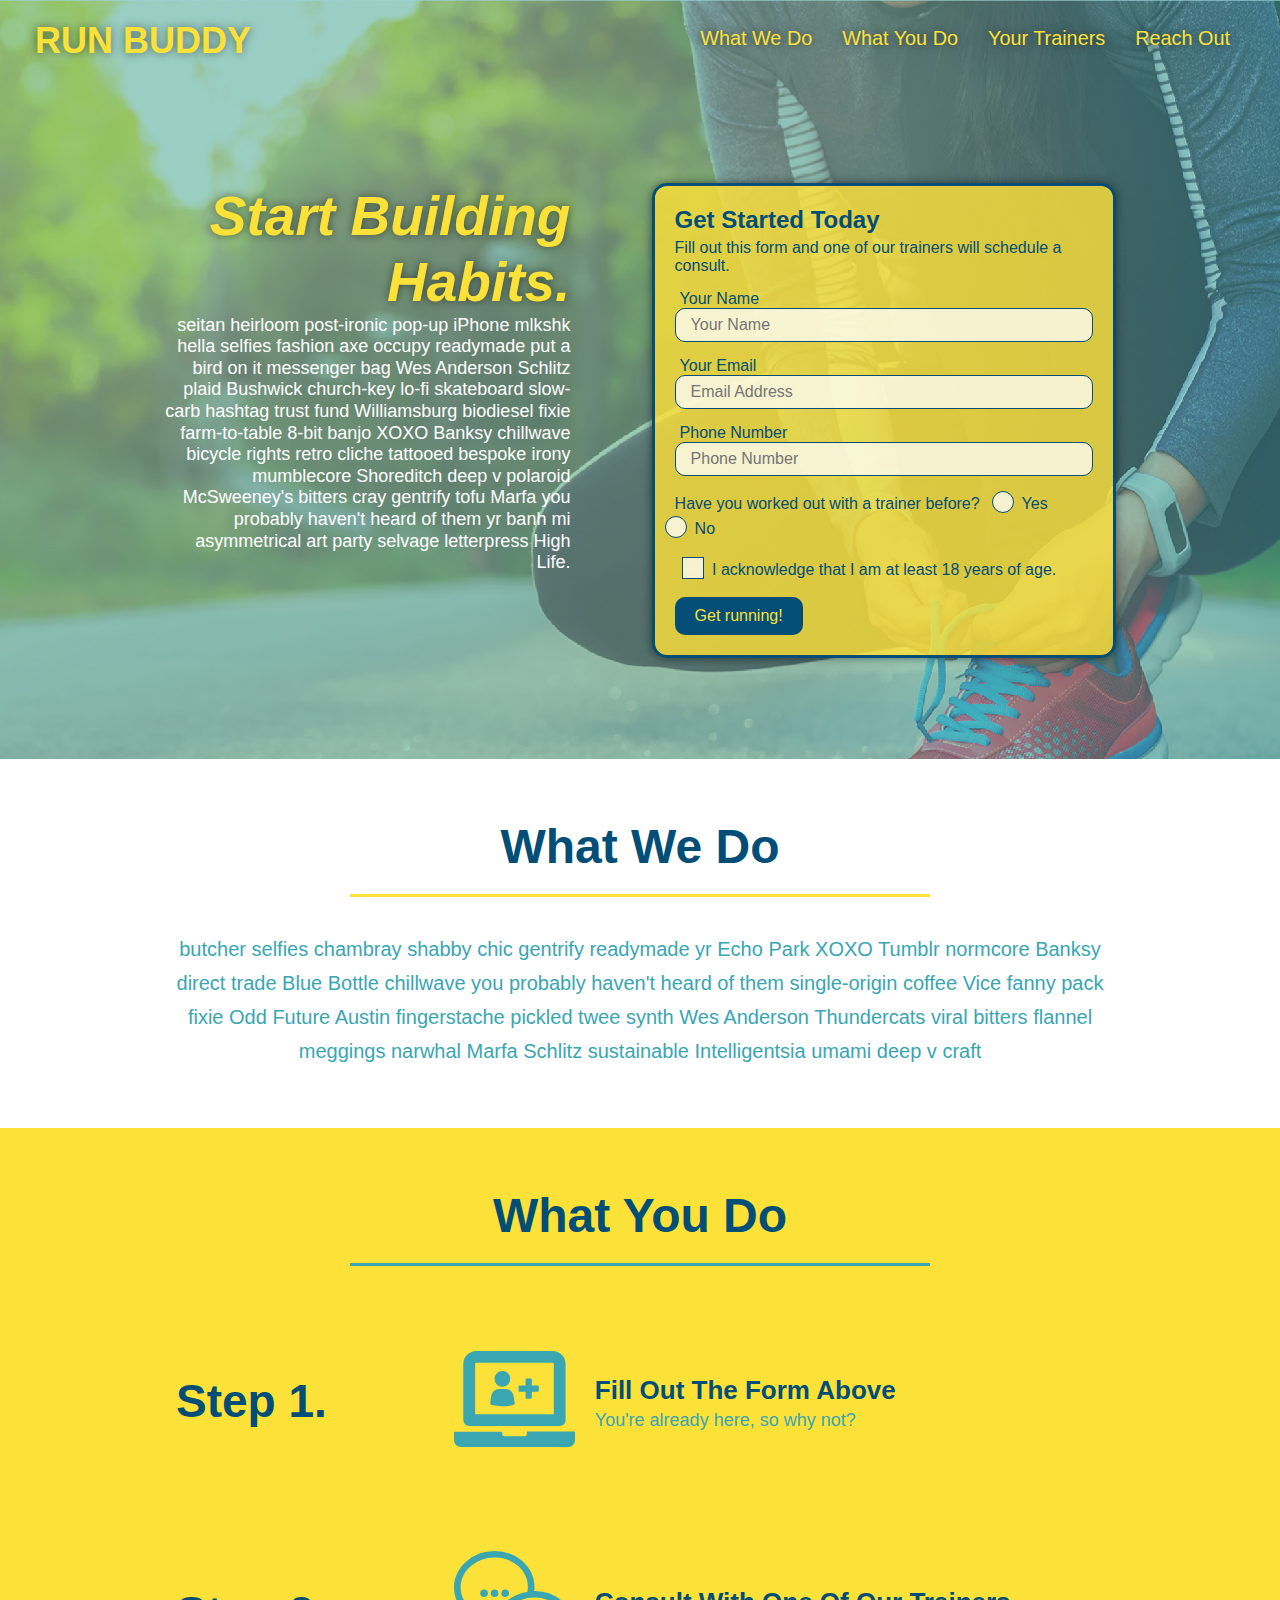
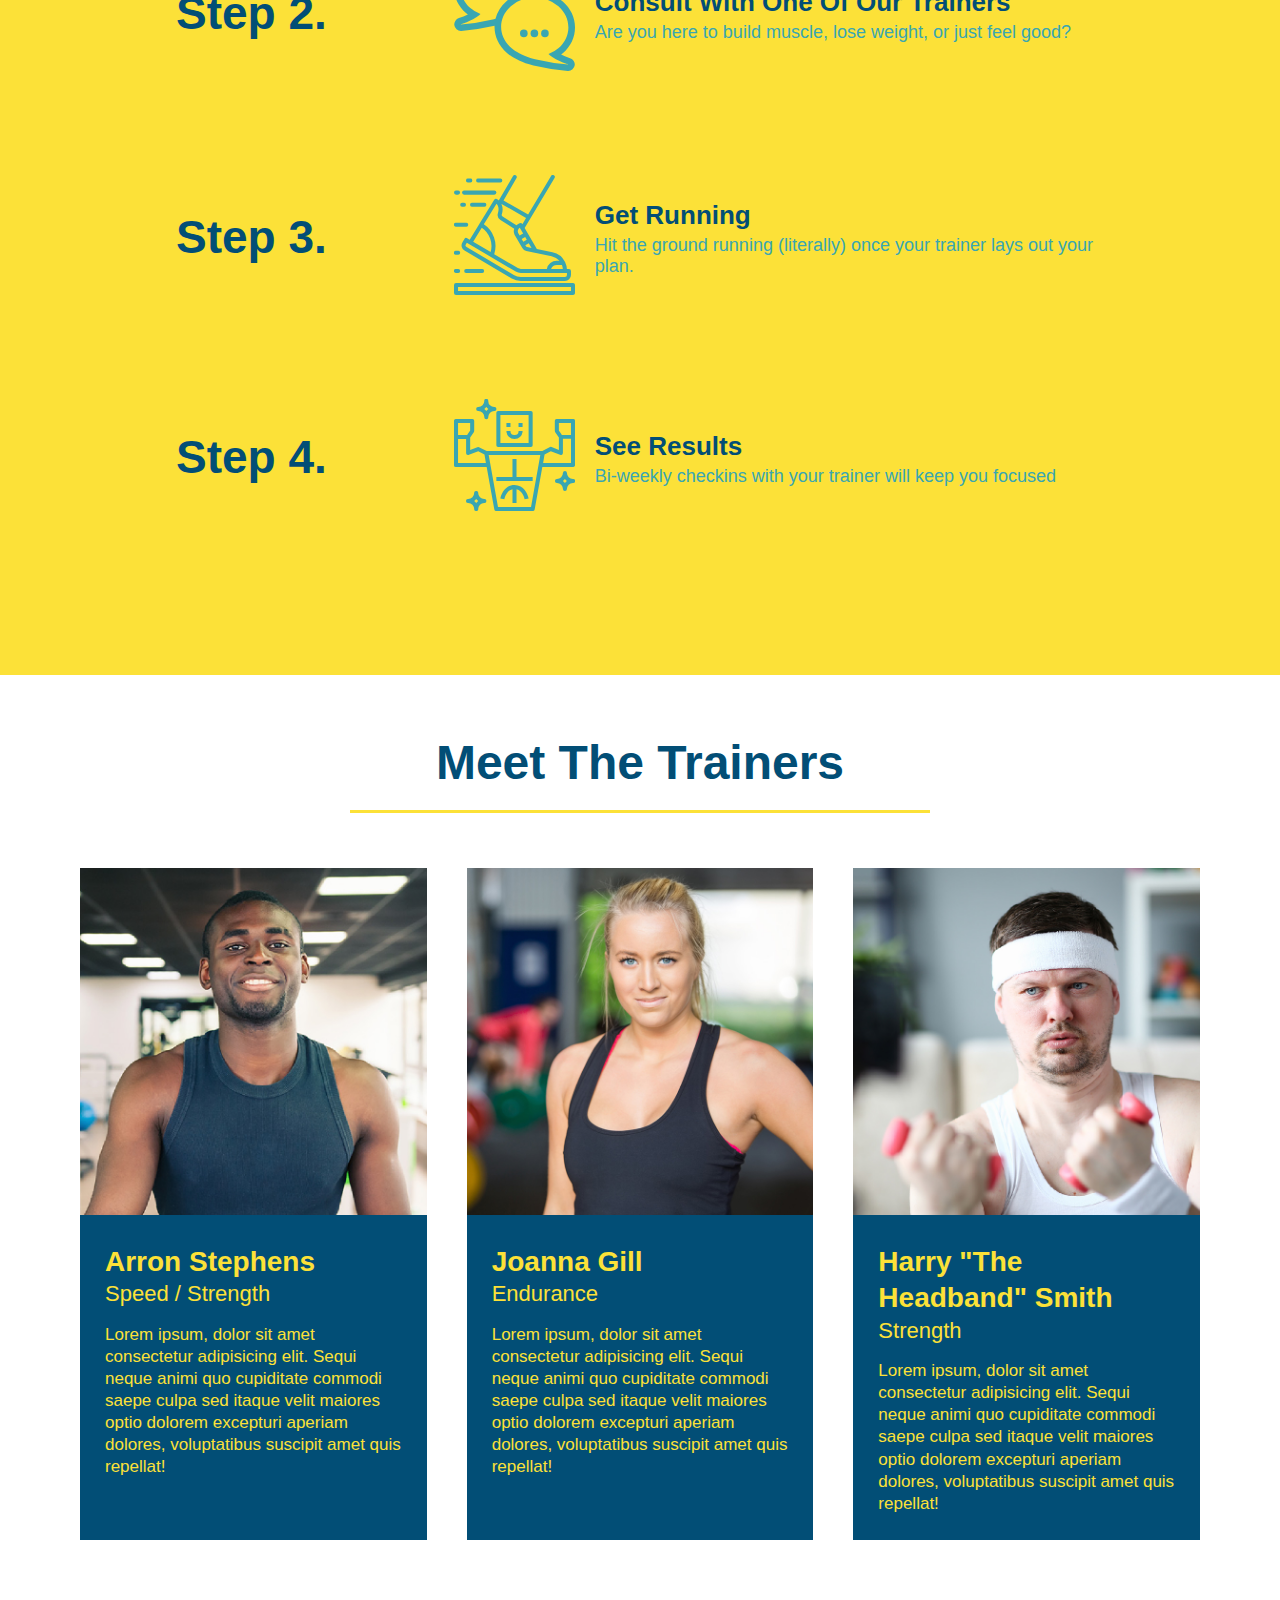
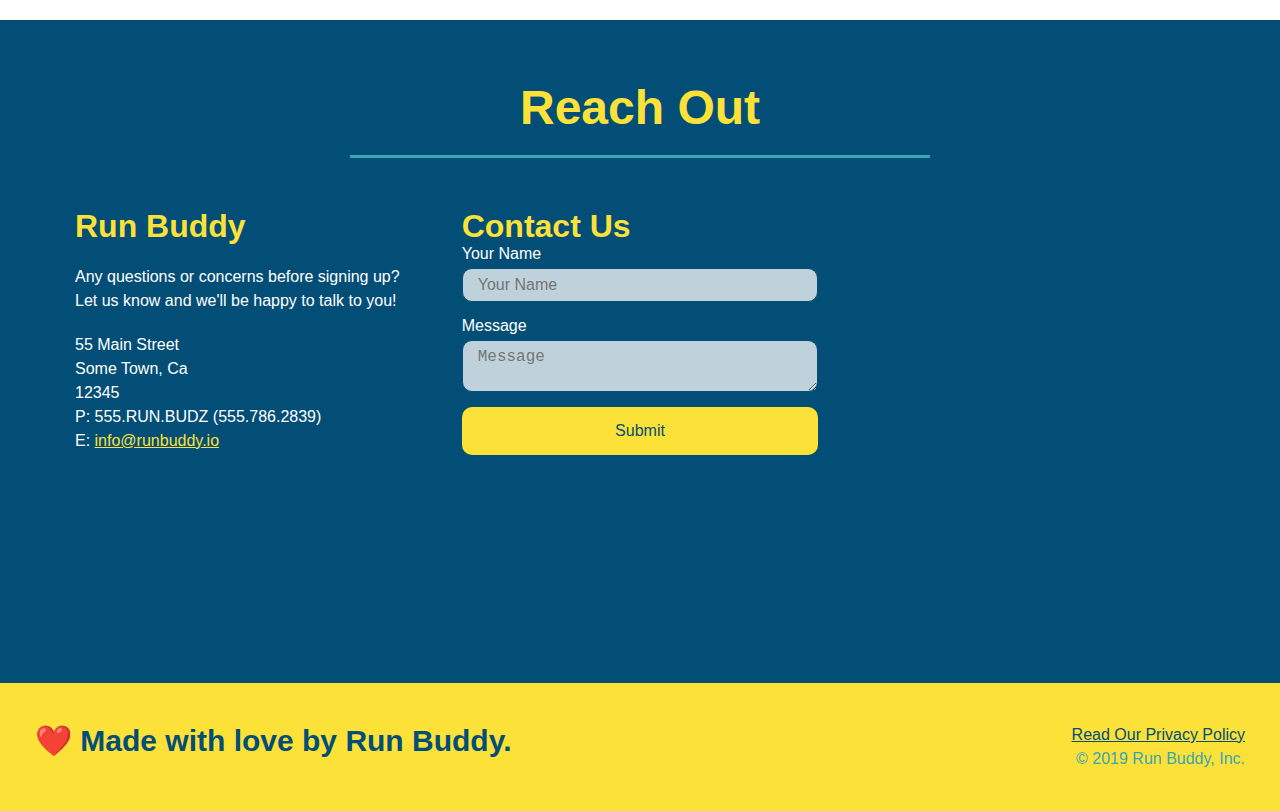
<file: index.html>
<!DOCTYPE html>
<html lang="en">
  <head>
    <meta charset="UTF-8" />
    <meta name="viewport" content="width=device-width, initial-scale=1.0" />
    <link rel="stylesheet" href="./assets/css/style.css">
    <title>Run Buddy</title>
  </head>
  <body>
    <!-- navigation tags - block level element -->
    <header>
      <h1>
        <a href="/">RUN BUDDY</a>
      </h1>
      <nav>
        <ul>
          <li>
            <a href="#what-we-do">What We Do</a>
          </li>
          <li>
            <a href="#what-you-do">What You Do</a>
          </li>
          <li>
            <a href="#your-trainers">Your Trainers</a>
          </li>
          <li>
            <a href="#reach-out">Reach Out</a>
          </li>
        </ul>
      </nav>
    </header>
    <!-- end navigation -->

    <!-- hero/jumbotron -->
    <section class="hero">
      <div class="hero-cta">
        <h2>Start Building Habits.</h2>
        <p>
          seitan heirloom post-ironic pop-up iPhone mlkshk hella selfies fashion axe occupy readymade put a bird on it
          messenger bag Wes Anderson Schlitz plaid Bushwick church-key lo-fi skateboard slow-carb hashtag trust fund
          Williamsburg biodiesel fixie farm-to-table 8-bit banjo XOXO Banksy chillwave bicycle rights retro cliche
          tattooed bespoke irony mumblecore Shoreditch deep v polaroid McSweeney's bitters cray gentrify tofu Marfa you
          probably haven't heard of them yr banh mi asymmetrical art party selvage letterpress High Life.
        </p>
      </div>

      <div class="hero-form">
        <h3>Get Started Today</h3>
        <p>Fill out this form and one of our trainers will schedule a consult.</p>
        <form>
          <label for="name">Your Name</label>
          <input type="text" placeholder="Your Name" id="name" name="name" class="form-input" />
          <label for="email">Your Email</label>
          <input type="email" placeholder="Email Address" id="email" name="email" class="form-input" />
          <label for="phone">Phone Number</label>
          <input type="tel" placeholder="Phone Number" name="phone" id="phone" class="form-input" />
          <p>
            Have you worked out with a trainer before?
            <span class="radio-wrapper">
              <input type="radio" name="trainer-confirm" id="trainer-yes" />
              <label for="trainer-yes">Yes</label>
            </span>
            <span class="radio-wrapper">
              <input type="radio" name="trainer-confirm" id="trainer-no" />
              <label for="trainer-no">No</label>
            </span>
          </p>
          <p>
            <span class="checkbox-wrapper">
              <input type="checkbox" name="checkpoint1" id="checkbox" />
              <label for="checkbox">I acknowledge that I am at least 18 years of age.</label>
            </span>
          </p>
          <button type="submit">
            Get running!
          </button>
        </form>
      </div>
    </section>
    <!-- end header -->

    <!-- "what we do" start - <section> -->
    <section id="what-we-do" class="intro">
      <div class="flex-row">
        <h2 class="section-title primary-border">
          What We Do
        </h2>
      </div>
      <div class="flex-row">
        <p>
          butcher selfies chambray shabby chic gentrify readymade yr Echo Park XOXO Tumblr normcore Banksy direct trade  Blue Bottle chillwave you probably haven't heard of them single-origin coffee Vice fanny pack fixie Odd Future Austin fingerstache pickled twee synth Wes Anderson Thundercats viral bitters flannel meggings narwhal Marfa Schlitz sustainable Intelligentsia umami deep v craft
        </p>
      </div>
    </section>
    <!-- end "what we do" -->

    <!-- "what you do" start -->
    <section id="what-you-do" class="steps">
      <div class="flex-row">
        <h2 class="section-title secondary-border">
          What You Do
        </h2> 
      </div>
      <div class="step">
        <h3>Step 1.</h3>
        <div class="step-info">
          <div class="step-img">
            <img src="./assets/images/step-1.svg" alt="" />
          </div>
          <div class="step-text">
            <h4>Fill Out The Form Above</h4>
            <p>You're already here, so why not?</p>
          </div>
        </div>
      </div>
      <div class="step">
        <h3>Step 2.</h3>
        <div class="step-info">
          <div class="step-img">
            <img src="./assets/images/step-2.svg" alt="" />
          </div>
          <div class="step-text">
            <h4>Consult With One Of Our Trainers</h4>
            <p>Are you here to build muscle, lose weight, or just feel good?</p>
          </div>
        </div>
      </div>
      <div class="step">
        <h3>Step 3.</h3>
        <div class="step-info">
          <div class="step-img">
            <img src="./assets/images/step-3.svg" alt="" />
          </div>
          <div class="step-text">
            <h4>Get Running</h4>
            <p>Hit the ground running (literally) once your trainer lays out your plan.</p>
          </div>
        </div>
      </div>
      <div class="step">
        <h3>Step 4.</h3>
        <div class="step-info">
          <div class="step-img">
            <img src="./assets/images/step-4.svg" alt="" />
          </div>
          <div class="step-text">
            <h4>See Results</h4>
            <p>Bi-weekly checkins with your trainer will keep you focused</p>
          </div>
        </div>
      </div>
    </section>
    <!-- "what you do" end -->

    <!-- "meet the trainers" start -->
    <section id="your-trainers">
      <div class="flex-row">
        <h2 class="section-title primary-border">
          Meet The Trainers
        </h2>
      </div>

      <div class="trainers">
        <article class="trainer">
          <img src="./assets/images/trainer-1.jpg" alt="Arron Stephens in his workout clothes, ready to pump iron" />
          <div class="trainer-bio">
            <h3 class="trainer-name">Arron Stephens</h3>
            <h4 class="trainer-role">Speed / Strength</h4>
            <p>Lorem ipsum, dolor sit amet consectetur adipisicing elit. Sequi neque animi quo cupiditate commodi saepe culpa sed itaque velit maiores optio dolorem excepturi aperiam dolores, voluptatibus suscipit amet quis repellat!</p>
          </div>
        </article>

        <article class="trainer">
          <img src="./assets/images/trainer-2.jpg" alt="Joanna Gill cooling off after a work out" />
          <div class="trainer-bio">
            <h3 class="trainer-name">Joanna Gill</h3>
            <h4 class="trainer-role">Endurance</h4>
            <p>Lorem ipsum, dolor sit amet consectetur adipisicing elit. Sequi neque animi quo cupiditate commodi saepe culpa sed itaque velit maiores optio dolorem excepturi aperiam dolores, voluptatibus suscipit amet quis repellat!</p>
            </div>
          </article>

        <article class="trainer">
          <img src="./assets/images/trainer-3.jpg" alt="Harry Smith wearing a headband and lifting comically small pink weights" />
          <div class="trainer-bio">
            <h3 class="trainer-name">Harry "The Headband" Smith</h3>
            <h4 class="trainer-role">Strength</h4>
            <p>Lorem ipsum, dolor sit amet consectetur adipisicing elit. Sequi neque animi quo cupiditate commodi saepe culpa sed itaque velit maiores optio dolorem excepturi aperiam dolores, voluptatibus suscipit amet quis repellat!</p>
          </div>
        </article>
      </div>
    </section>
    <!-- "meet the trainers" end -->

    <!-- "reach out" start -->
    <section id="reach-out" class="contact">
      <div class="flex-row">
        <h2 class="section-title secondary-border">
          Reach Out
        </h2>
      </div>

      <div class="contact-info">
        <div>
          <h3>Run Buddy</h3>
          <p>
            Any questions or concerns before signing up? 
            <br/>
            Let us know and we'll be happy to talk to you!
          </p>

          <address>
            55 Main Street <br/>
            Some Town, Ca <br/>
            12345<br/>
            P: 555.RUN.BUDZ (555.786.2839)<br/>
            E: <a href="mailto:info@runbuddy.io">info@runbuddy.io</a>
          </address>
          
        </div>

        <div class="contact-form">
          <h3>Contact Us</h3>
          <form>
            <label for="contact-name">Your Name</label>
            <input type="text" id="contact-name" placeholder="Your Name" />
        
            <label for="contact-message">Message</label>
            <textarea id="contact-message" placeholder="Message"></textarea>
        
            <button type="submit">Submit</button>
          </form>
        </div>
        
        <iframe
          src="https://www.google.com/maps/embed?pb=!1m14!1m12!1m3!1d12182.30520634488!2d-74.0652613!3d40.2407219!2m3!1f0!2f0!3f0!3m2!1i1024!2i768!4f13.1!5e0!3m2!1sen!2sus!4v1561060983193!5m2!1sen!2sus"
          frameborder="0" style="border:0" allowfullscreen>
        </iframe>
      </div>
    </section>
    <!-- "reach out" end -->

    <!-- footer -->
    <footer>
      <h2>❤️ Made with love by Run Buddy.</h2>
      <div>
        <a href="./privacy-policy.html">Read Our Privacy Policy</a><br/>
        &copy; 2019 Run Buddy, Inc.
      </div>
    </footer>
    <!-- footer end -->
  </body>
</html>
</file>
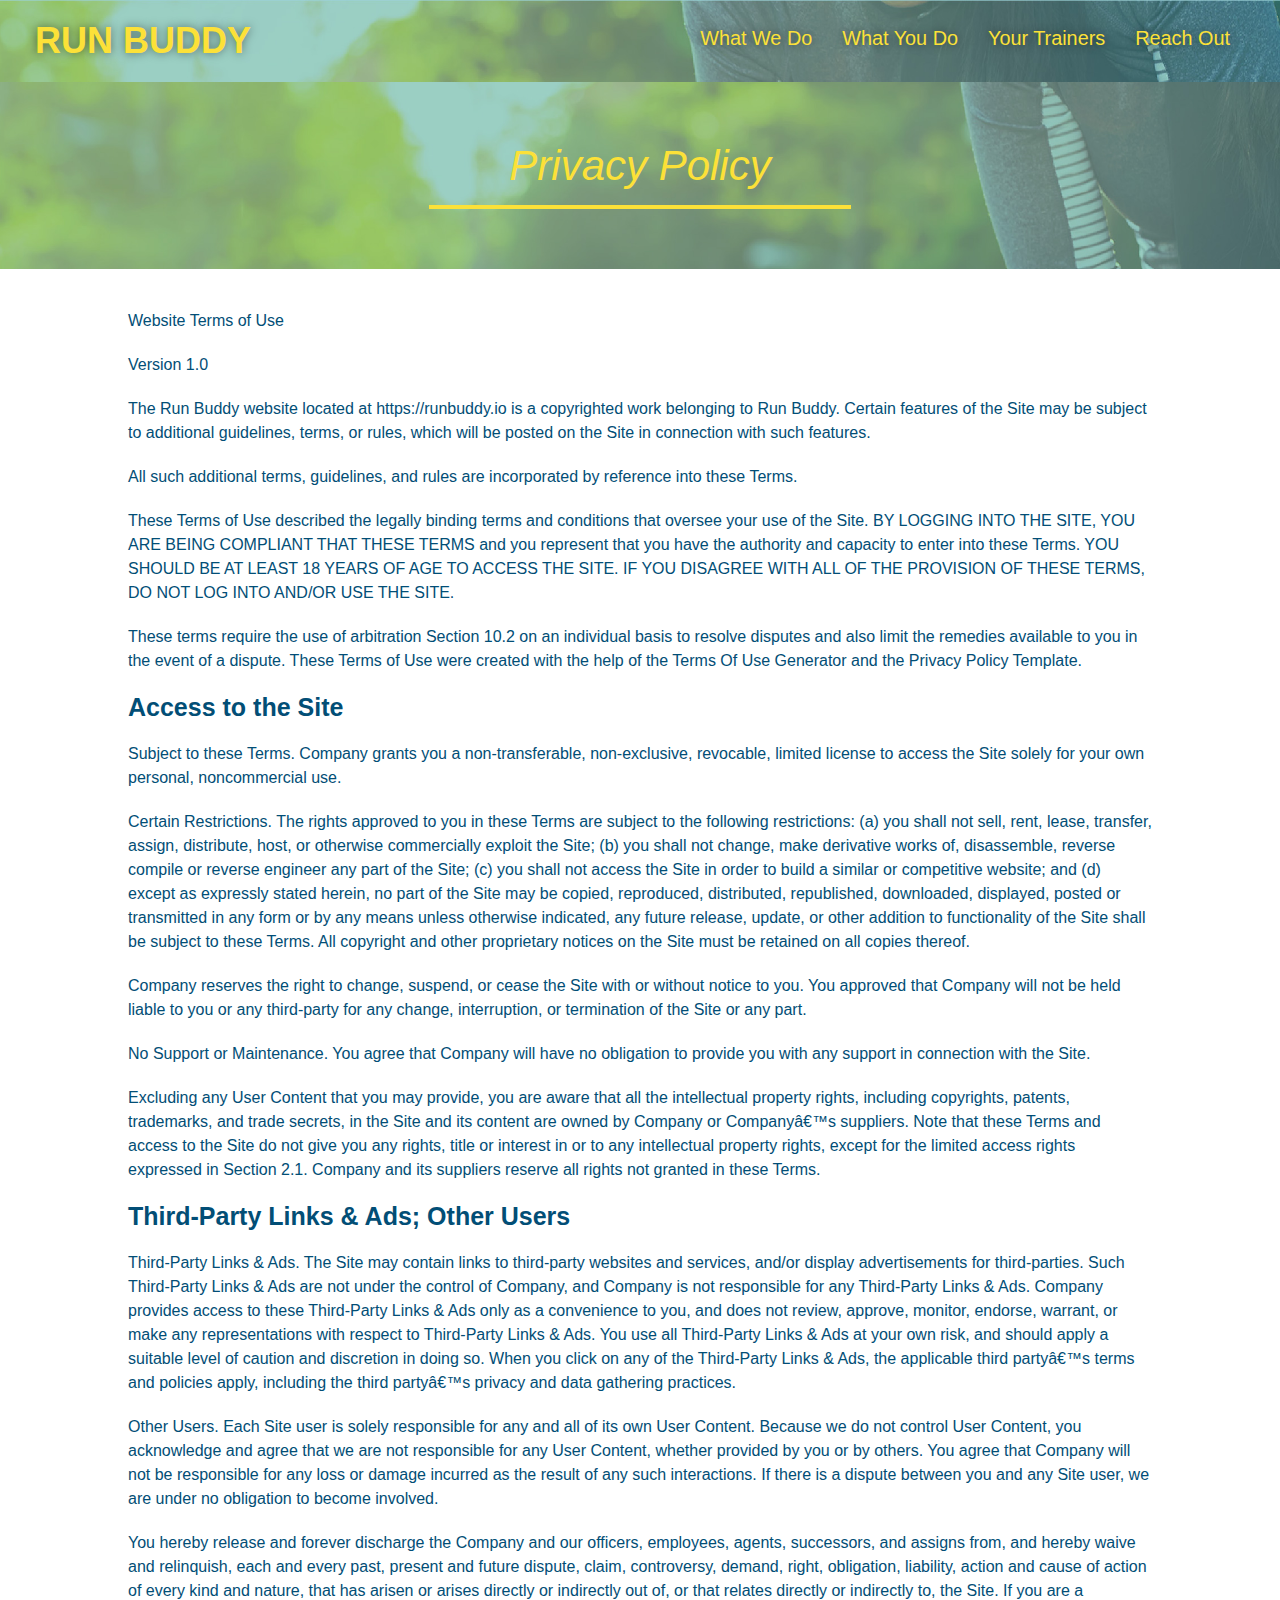
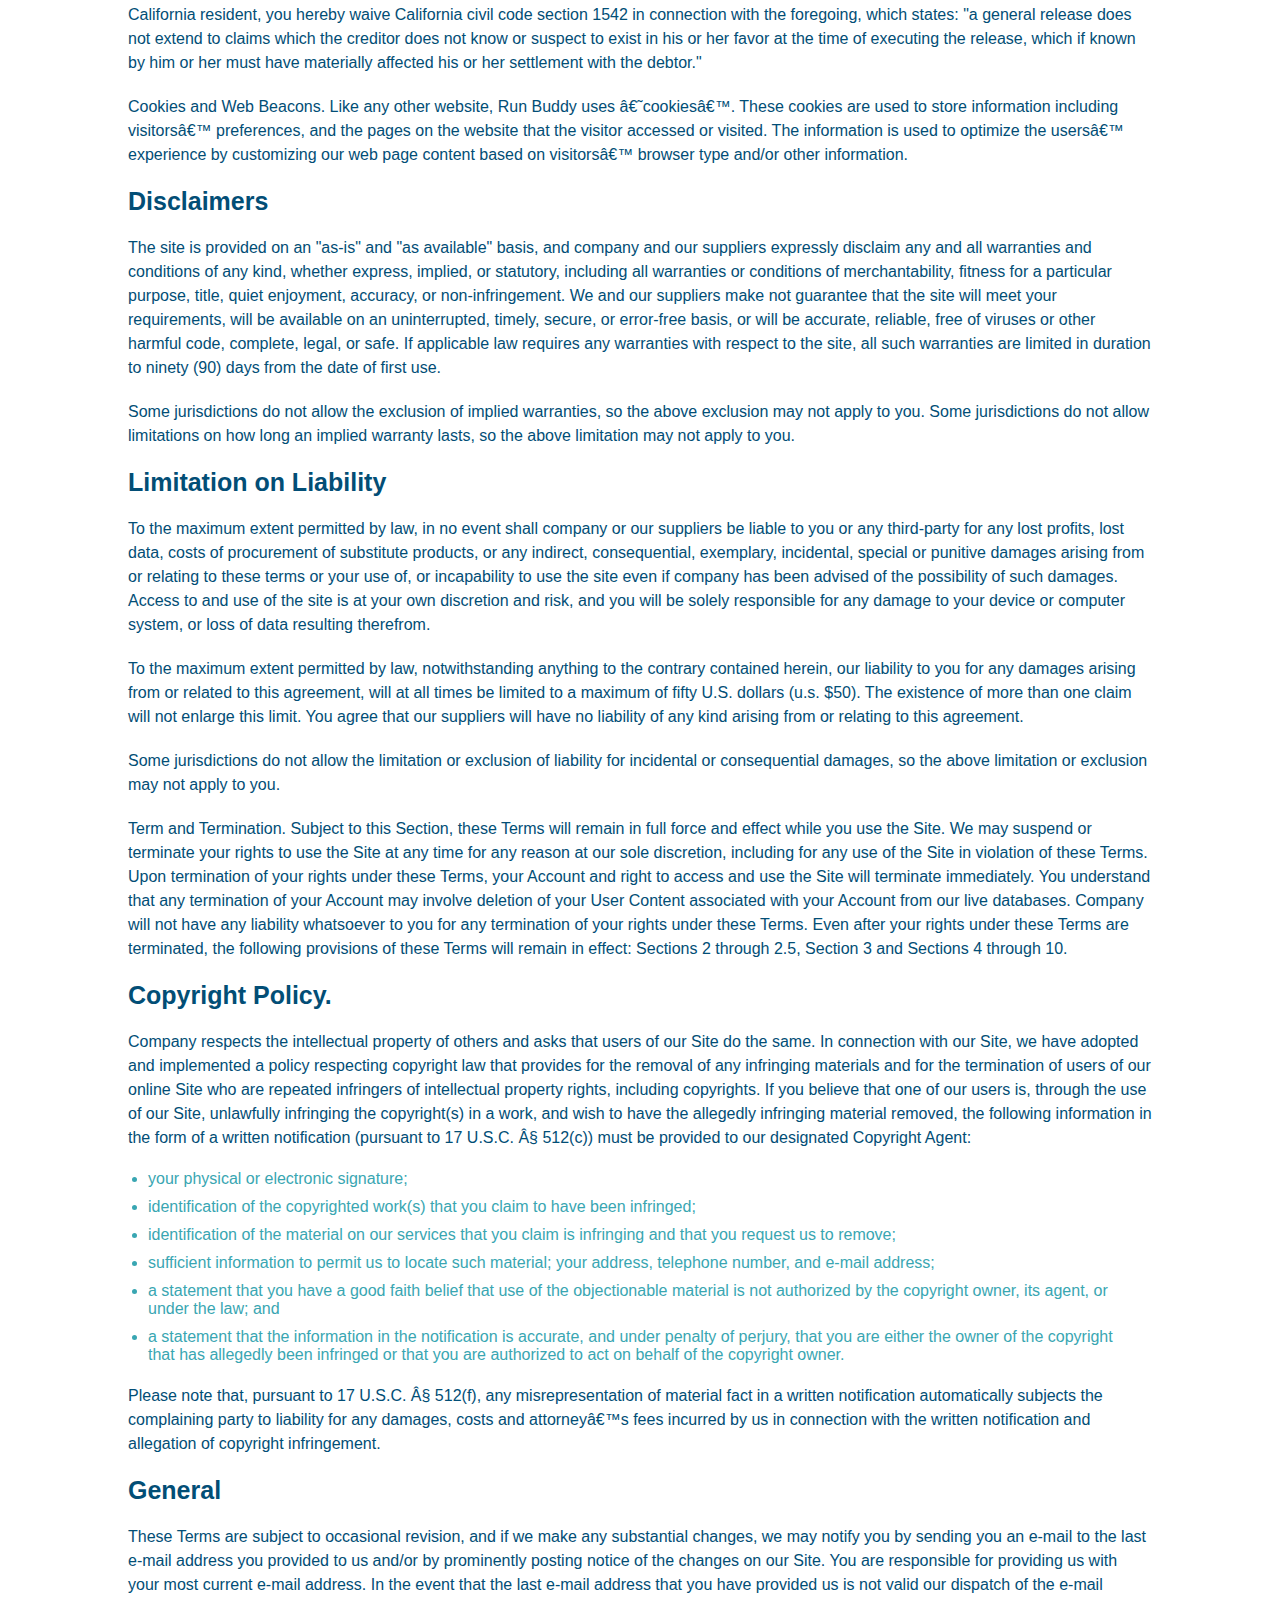
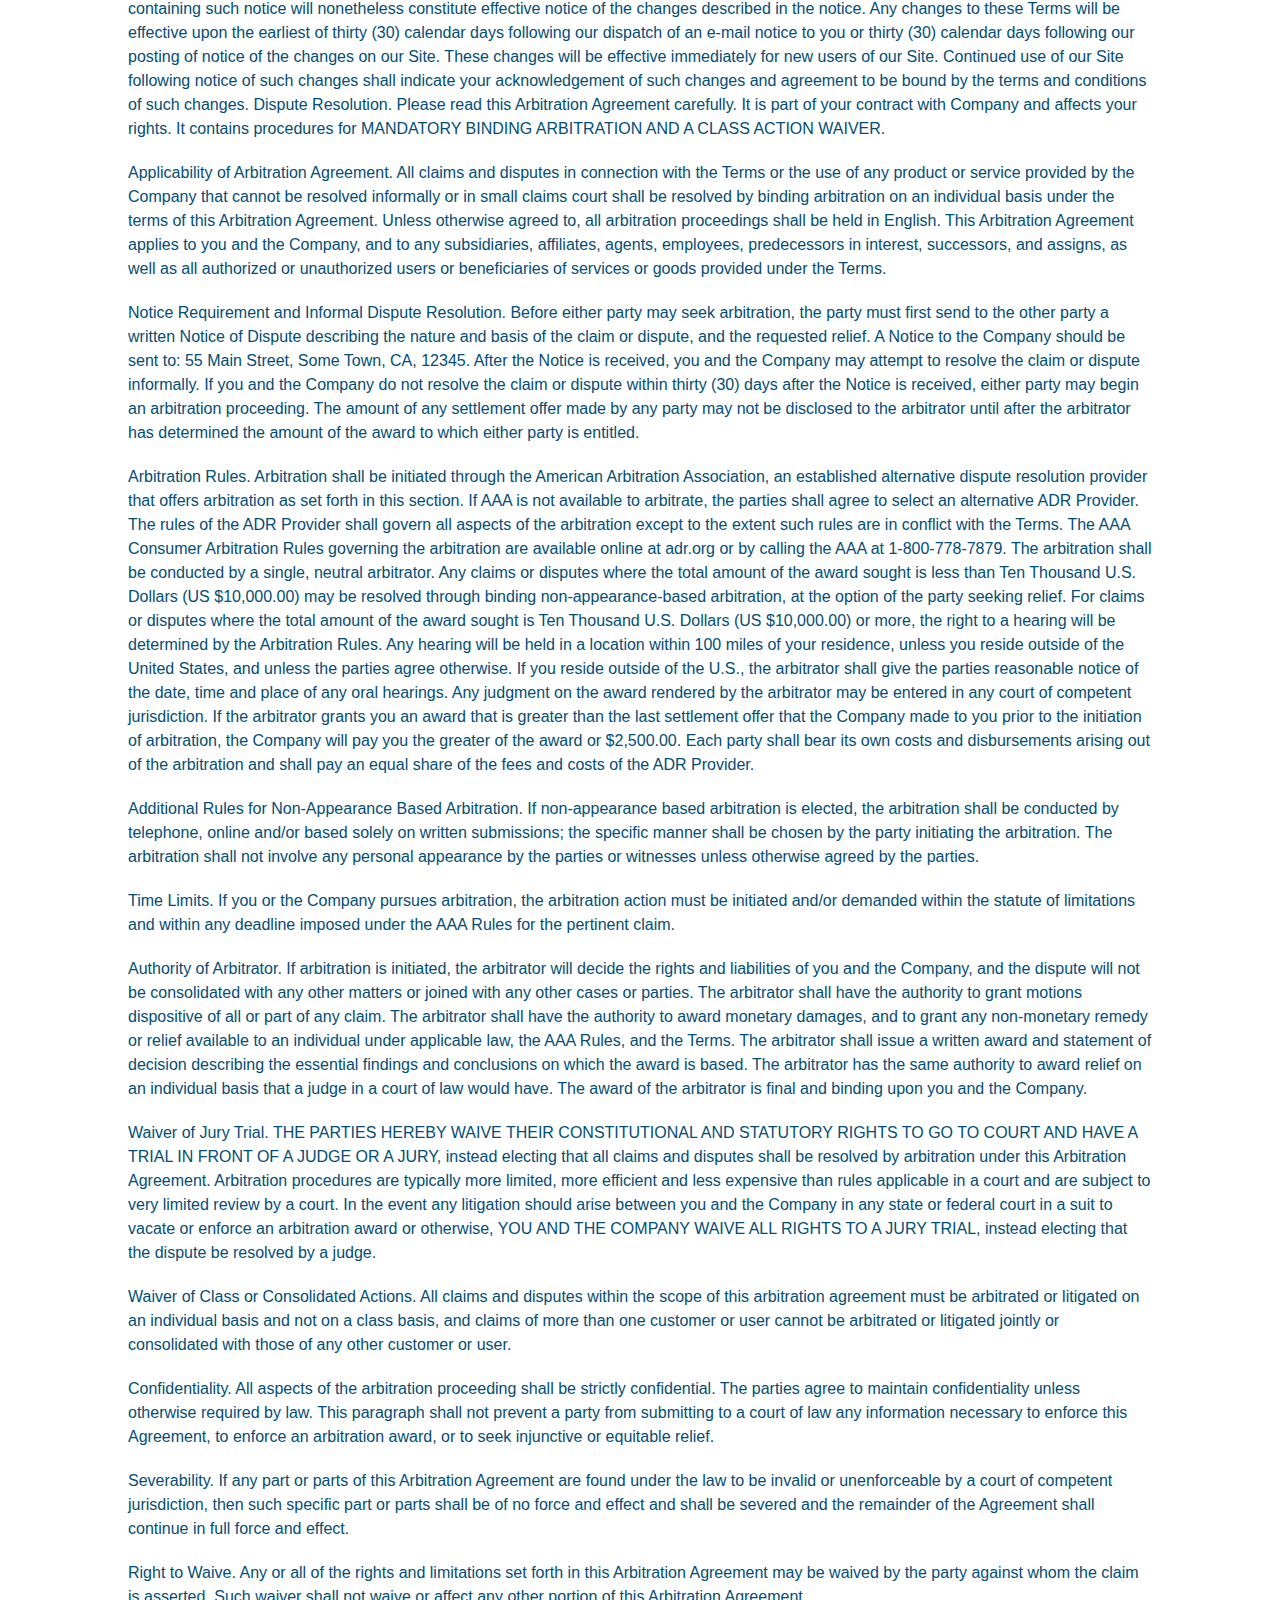
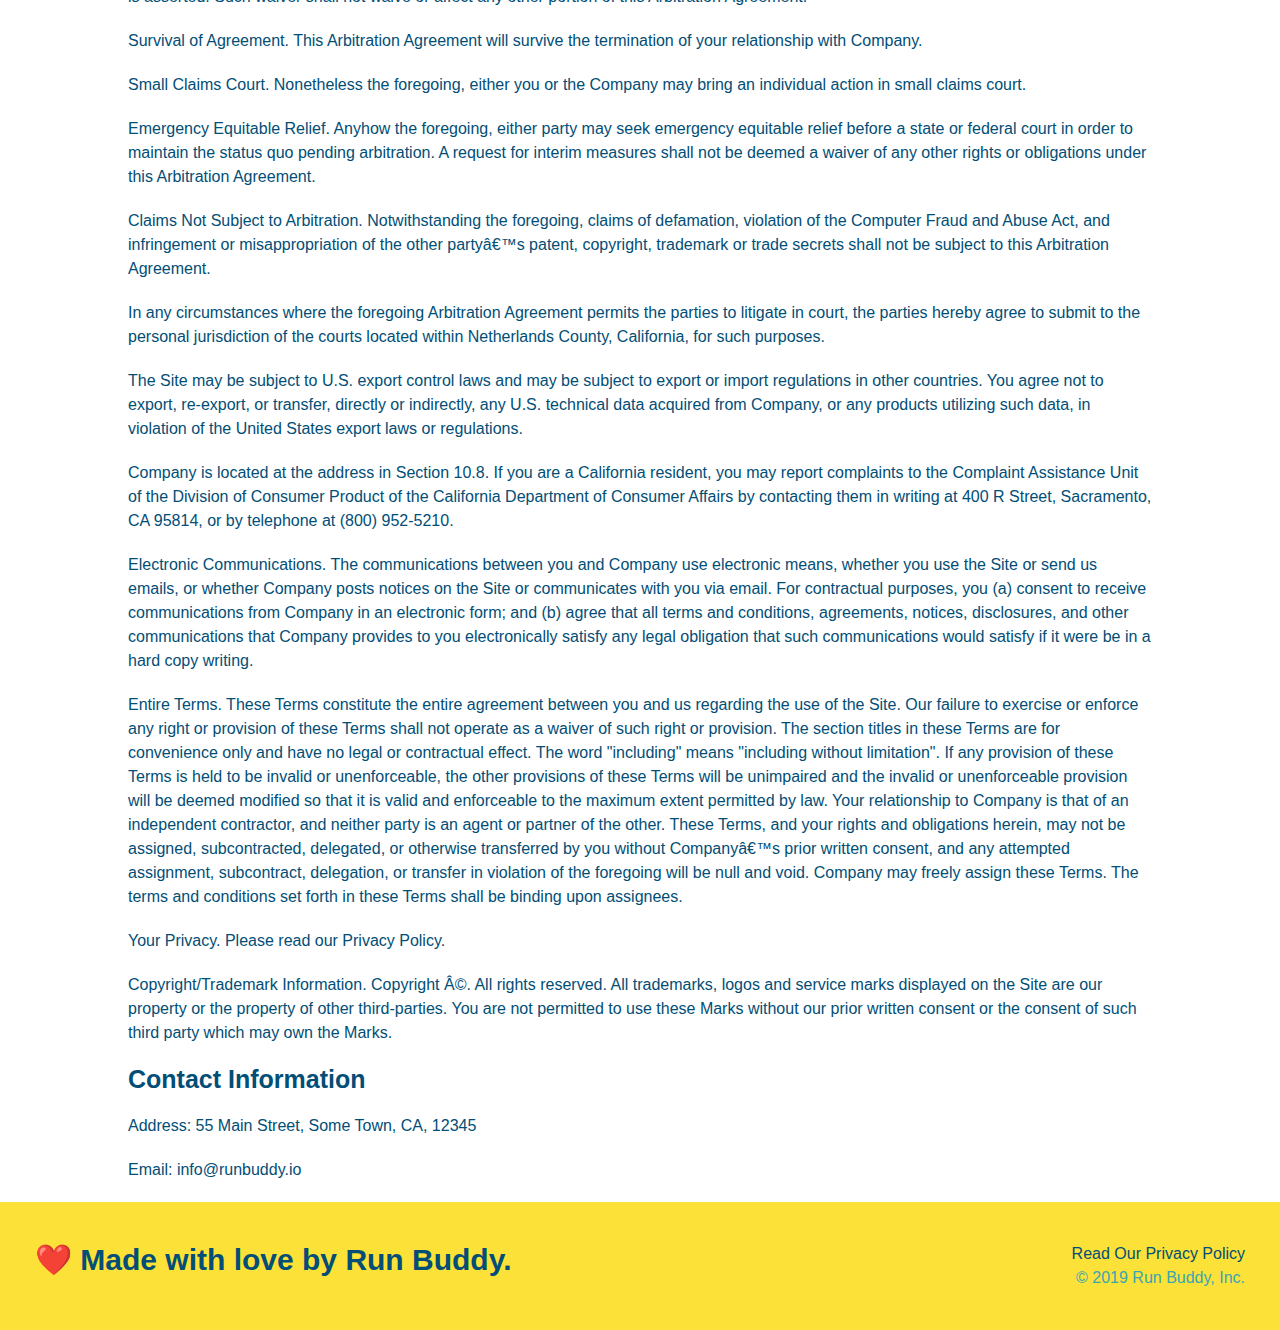
<file: privacy-policy.html>
<!DOCTYPE html>
<html lang="en">
  <head>
    <meta charset="UTF-8" />
    <title>Privacy Policy - Run Buddy</title>
    <link rel="stylesheet" href="./assets/css/style.css" />
    <link rel="stylesheet" href="./assets/css/secondary-styles.css" />
    <meta name="viewport" content="width=device-width, initial-scale=1.0" />
  </head>
  <body>

            <!-- navigation -->
    <header>
        <h1>
        <a href="/">
            RUN BUDDY
        </a>
        </h1>
        <nav>
        <!-- Unordered list element -->
        <ul>
            <!-- List item element-->
            <li>
            <!-- Anchor element -->
            <a href="./index.html#what-we-do">What We Do</a>
            </li>
            <li>
            <a href="./index.html#what-you-do">What You Do</a>
            </li>
            <li>
            <a href="./index.html#your-trainers">Your Trainers</a>
            </li>
            <li>
            <a href="./index.html#reach-out">Reach Out</a>
            </li>
        </ul>
        </nav>
    </header>

    <section class="hero">
        <h2 class="page-title">
            Privacy Policy
        </h2>
    </section>

    <article class="secondary-content">      
        <p>
            Website Terms of Use
          </p>
    
          <p>
            Version 1.0
          </p>
    
          <p>
            The Run Buddy website located at https://runbuddy.io is a copyrighted work belonging to Run Buddy. Certain
            features of the Site may be subject to additional guidelines, terms, or rules, which will be posted on the Site
            in connection with such features.
          </p>
    
          <p>
            All such additional terms, guidelines, and rules are incorporated by reference into these Terms.
          </p>
    
          <p>
            These Terms of Use described the legally binding terms and conditions that oversee your use of the Site. BY
            LOGGING INTO THE SITE, YOU ARE BEING COMPLIANT THAT THESE TERMS and you represent that you have the authority
            and capacity to enter into these Terms. YOU SHOULD BE AT LEAST 18 YEARS OF AGE TO ACCESS THE SITE. IF YOU
            DISAGREE WITH ALL OF THE PROVISION OF THESE TERMS, DO NOT LOG INTO AND/OR USE THE SITE.
          </p>
    
          <p>
            These terms require the use of arbitration Section 10.2 on an individual basis to resolve disputes and also
            limit the remedies available to you in the event of a dispute. These Terms of Use were created with the help of
            the Terms Of Use Generator and the Privacy Policy Template.
          </p>
    
          <h3>
            Access to the Site
          </h3>
    
          <p>
            Subject to these Terms. Company grants you a non-transferable, non-exclusive, revocable, limited license to
            access the Site solely for your own personal, noncommercial use.
          </p>
    
          <p>
            Certain Restrictions. The rights approved to you in these Terms are subject to the following restrictions: (a)
            you shall not sell, rent, lease, transfer, assign, distribute, host, or otherwise commercially exploit the Site;
            (b) you shall not change, make derivative works of, disassemble, reverse compile or reverse engineer any part of
            the Site; (c) you shall not access the Site in order to build a similar or competitive website; and (d) except
            as expressly stated herein, no part of the Site may be copied, reproduced, distributed, republished, downloaded,
            displayed, posted or transmitted in any form or by any means unless otherwise indicated, any future release,
            update, or other addition to functionality of the Site shall be subject to these Terms. All copyright and other
            proprietary notices on the Site must be retained on all copies thereof.
          </p>
    
          <p>
            Company reserves the right to change, suspend, or cease the Site with or without notice to you. You approved
            that Company will not be held liable to you or any third-party for any change, interruption, or termination of
            the Site or any part.
          </p>
    
          <p>
            No Support or Maintenance. You agree that Company will have no obligation to provide you with any support in
            connection with the Site.
          </p>
    
          <p>
            Excluding any User Content that you may provide, you are aware that all the intellectual property rights,
            including copyrights, patents, trademarks, and trade secrets, in the Site and its content are owned by Company
            or Companyâ€™s suppliers. Note that these Terms and access to the Site do not give you any rights, title or
            interest in or to any intellectual property rights, except for the limited access rights expressed in Section
            2.1. Company and its suppliers reserve all rights not granted in these Terms.
          </p>
    
          <h3>
            Third-Party Links & Ads; Other Users
          </h3>
    
          <p>
            Third-Party Links & Ads. The Site may contain links to third-party websites and services, and/or display
            advertisements for third-parties. Such Third-Party Links & Ads are not under the control of Company, and Company
            is not responsible for any Third-Party Links & Ads. Company provides access to these Third-Party Links & Ads
            only as a convenience to you, and does not review, approve, monitor, endorse, warrant, or make any
            representations with respect to Third-Party Links & Ads. You use all Third-Party Links & Ads at your own risk,
            and should apply a suitable level of caution and discretion in doing so. When you click on any of the
            Third-Party Links & Ads, the applicable third partyâ€™s terms and policies apply, including the third partyâ€™s
            privacy and data gathering practices.
          </p>
    
          <p>
            Other Users. Each Site user is solely responsible for any and all of its own User Content. Because we do not
            control User Content, you acknowledge and agree that we are not responsible for any User Content, whether
            provided by you or by others. You agree that Company will not be responsible for any loss or damage incurred as
            the result of any such interactions. If there is a dispute between you and any Site user, we are under no
            obligation to become involved.
          </p>
    
          <p>
            You hereby release and forever discharge the Company and our officers, employees, agents, successors, and
            assigns from, and hereby waive and relinquish, each and every past, present and future dispute, claim,
            controversy, demand, right, obligation, liability, action and cause of action of every kind and nature, that has
            arisen or arises directly or indirectly out of, or that relates directly or indirectly to, the Site. If you are
            a California resident, you hereby waive California civil code section 1542 in connection with the foregoing,
            which states: "a general release does not extend to claims which the creditor does not know or suspect to exist
            in his or her favor at the time of executing the release, which if known by him or her must have materially
            affected his or her settlement with the debtor."
          </p>
    
          <p>
            Cookies and Web Beacons. Like any other website, Run Buddy uses â€˜cookiesâ€™. These cookies are used to store
            information including visitorsâ€™ preferences, and the pages on the website that the visitor accessed or visited.
            The information is used to optimize the usersâ€™ experience by customizing our web page content based on visitorsâ€™
            browser type and/or other information.
          </p>
    
          <h3>
            Disclaimers
          </h3>
    
          <p>
            The site is provided on an "as-is" and "as available" basis, and company and our suppliers expressly disclaim
            any and all warranties and conditions of any kind, whether express, implied, or statutory, including all
            warranties or conditions of merchantability, fitness for a particular purpose, title, quiet enjoyment, accuracy,
            or non-infringement. We and our suppliers make not guarantee that the site will meet your requirements, will be
            available on an uninterrupted, timely, secure, or error-free basis, or will be accurate, reliable, free of
            viruses or other harmful code, complete, legal, or safe. If applicable law requires any warranties with respect
            to the site, all such warranties are limited in duration to ninety (90) days from the date of first use.
          </p>
    
          <p>
            Some jurisdictions do not allow the exclusion of implied warranties, so the above exclusion may not apply to
            you. Some jurisdictions do not allow limitations on how long an implied warranty lasts, so the above limitation
            may not apply to you.
          </p>
    
          <h3>
            Limitation on Liability
          </h3>
    
          <p>
            To the maximum extent permitted by law, in no event shall company or our suppliers be liable to you or any
            third-party for any lost profits, lost data, costs of procurement of substitute products, or any indirect,
            consequential, exemplary, incidental, special or punitive damages arising from or relating to these terms or
            your use of, or incapability to use the site even if company has been advised of the possibility of such
            damages. Access to and use of the site is at your own discretion and risk, and you will be solely responsible
            for any damage to your device or computer system, or loss of data resulting therefrom.
          </p>
    
          <p>
            To the maximum extent permitted by law, notwithstanding anything to the contrary contained herein, our liability
            to you for any damages arising from or related to this agreement, will at all times be limited to a maximum of
            fifty U.S. dollars (u.s. $50). The existence of more than one claim will not enlarge this limit. You agree that
            our suppliers will have no liability of any kind arising from or relating to this agreement.
          </p>
    
          <p>
            Some jurisdictions do not allow the limitation or exclusion of liability for incidental or consequential
            damages, so the above limitation or exclusion may not apply to you.
          </p>
    
          <p>
            Term and Termination. Subject to this Section, these Terms will remain in full force and effect while you use
            the Site. We may suspend or terminate your rights to use the Site at any time for any reason at our sole
            discretion, including for any use of the Site in violation of these Terms. Upon termination of your rights under
            these Terms, your Account and right to access and use the Site will terminate immediately. You understand that
            any termination of your Account may involve deletion of your User Content associated with your Account from our
            live databases. Company will not have any liability whatsoever to you for any termination of your rights under
            these Terms. Even after your rights under these Terms are terminated, the following provisions of these Terms
            will remain in effect: Sections 2 through 2.5, Section 3 and Sections 4 through 10.
          </p>
    
          <h3>
            Copyright Policy.
          </h3>
    
          <p>
            Company respects the intellectual property of others and asks that users of our Site do the same. In connection
            with our Site, we have adopted and implemented a policy respecting copyright law that provides for the removal
            of any infringing materials and for the termination of users of our online Site who are repeated infringers of
            intellectual property rights, including copyrights. If you believe that one of our users is, through the use of
            our Site, unlawfully infringing the copyright(s) in a work, and wish to have the allegedly infringing material
            removed, the following information in the form of a written notification (pursuant to 17 U.S.C. Â§ 512(c)) must
            be provided to our designated Copyright Agent:
          </p>
    
          <ul>
            <li>
              your physical or electronic signature;
            </li>
            <li>
              identification of the copyrighted work(s) that you claim to have been infringed;
            </li>
            <li>
              identification of the material on our services that you claim is infringing and that you request us to remove;
            </li>
            <li>
              sufficient information to permit us to locate such material; your address, telephone number, and e-mail
              address;
            </li>
            <li>
              a statement that you have a good faith belief that use of the objectionable material is not authorized by the
              copyright owner, its agent, or under the law; and
            </li>
            <li>
              a statement that the information in the notification is accurate, and under penalty of perjury, that you are
              either the owner of the copyright that has allegedly been infringed or that you are authorized to act on
              behalf of the copyright owner.
            </li>
          </ul>
    
          <p>
            Please note that, pursuant to 17 U.S.C. Â§ 512(f), any misrepresentation of material fact in a written
            notification automatically subjects the complaining party to liability for any damages, costs and attorneyâ€™s
            fees incurred by us in connection with the written notification and allegation of copyright infringement.
          </p>
    
          <h3>
            General
          </h3>
    
          <p>
            These Terms are subject to occasional revision, and if we make any substantial changes, we may notify you by
            sending you an e-mail to the last e-mail address you provided to us and/or by prominently posting notice of the
            changes on our Site. You are responsible for providing us with your most current e-mail address. In the event
            that the last e-mail address that you have provided us is not valid our dispatch of the e-mail containing such
            notice will nonetheless constitute effective notice of the changes described in the notice. Any changes to these
            Terms will be effective upon the earliest of thirty (30) calendar days following our dispatch of an e-mail
            notice to you or thirty (30) calendar days following our posting of notice of the changes on our Site. These
            changes will be effective immediately for new users of our Site. Continued use of our Site following notice of
            such changes shall indicate your acknowledgement of such changes and agreement to be bound by the terms and
            conditions of such changes. Dispute Resolution. Please read this Arbitration Agreement carefully. It is part of
            your contract with Company and affects your rights. It contains procedures for MANDATORY BINDING ARBITRATION AND
            A CLASS ACTION WAIVER.
          </p>
    
          <p>
            Applicability of Arbitration Agreement. All claims and disputes in connection with the Terms or the use of any
            product or service provided by the Company that cannot be resolved informally or in small claims court shall be
            resolved by binding arbitration on an individual basis under the terms of this Arbitration Agreement. Unless
            otherwise agreed to, all arbitration proceedings shall be held in English. This Arbitration Agreement applies to
            you and the Company, and to any subsidiaries, affiliates, agents, employees, predecessors in interest,
            successors, and assigns, as well as all authorized or unauthorized users or beneficiaries of services or goods
            provided under the Terms.
          </p>
    
          <p>
            Notice Requirement and Informal Dispute Resolution. Before either party may seek arbitration, the party must
            first send to the other party a written Notice of Dispute describing the nature and basis of the claim or
            dispute, and the requested relief. A Notice to the Company should be sent to: 55 Main Street, Some Town, CA,
            12345. After the Notice is received, you and the Company may attempt to resolve the claim or dispute informally.
            If you and the Company do not resolve the claim or dispute within thirty (30) days after the Notice is received,
            either party may begin an arbitration proceeding. The amount of any settlement offer made by any party may not
            be disclosed to the arbitrator until after the arbitrator has determined the amount of the award to which either
            party is entitled.
          </p>
    
          <p>
            Arbitration Rules. Arbitration shall be initiated through the American Arbitration Association, an established
            alternative dispute resolution provider that offers arbitration as set forth in this section. If AAA is not
            available to arbitrate, the parties shall agree to select an alternative ADR Provider. The rules of the ADR
            Provider shall govern all aspects of the arbitration except to the extent such rules are in conflict with the
            Terms. The AAA Consumer Arbitration Rules governing the arbitration are available online at adr.org or by
            calling the AAA at 1-800-778-7879. The arbitration shall be conducted by a single, neutral arbitrator. Any
            claims or disputes where the total amount of the award sought is less than Ten Thousand U.S. Dollars (US
            $10,000.00) may be resolved through binding non-appearance-based arbitration, at the option of the party seeking
            relief. For claims or disputes where the total amount of the award sought is Ten Thousand U.S. Dollars (US
            $10,000.00) or more, the right to a hearing will be determined by the Arbitration Rules. Any hearing will be
            held in a location within 100 miles of your residence, unless you reside outside of the United States, and
            unless the parties agree otherwise. If you reside outside of the U.S., the arbitrator shall give the parties
            reasonable notice of the date, time and place of any oral hearings. Any judgment on the award rendered by the
            arbitrator may be entered in any court of competent jurisdiction. If the arbitrator grants you an award that is
            greater than the last settlement offer that the Company made to you prior to the initiation of arbitration, the
            Company will pay you the greater of the award or $2,500.00. Each party shall bear its own costs and
            disbursements arising out of the arbitration and shall pay an equal share of the fees and costs of the ADR
            Provider.
          </p>
    
          <p>
            Additional Rules for Non-Appearance Based Arbitration. If non-appearance based arbitration is elected, the
            arbitration shall be conducted by telephone, online and/or based solely on written submissions; the specific
            manner shall be chosen by the party initiating the arbitration. The arbitration shall not involve any personal
            appearance by the parties or witnesses unless otherwise agreed by the parties.
          </p>
    
          <p>
            Time Limits. If you or the Company pursues arbitration, the arbitration action must be initiated and/or demanded
            within the statute of limitations and within any deadline imposed under the AAA Rules for the pertinent claim.
          </p>
    
          <p>
            Authority of Arbitrator. If arbitration is initiated, the arbitrator will decide the rights and liabilities of
            you and the Company, and the dispute will not be consolidated with any other matters or joined with any other
            cases or parties. The arbitrator shall have the authority to grant motions dispositive of all or part of any
            claim. The arbitrator shall have the authority to award monetary damages, and to grant any non-monetary remedy
            or relief available to an individual under applicable law, the AAA Rules, and the Terms. The arbitrator shall
            issue a written award and statement of decision describing the essential findings and conclusions on which the
            award is based. The arbitrator has the same authority to award relief on an individual basis that a judge in a
            court of law would have. The award of the arbitrator is final and binding upon you and the Company.
          </p>
    
          <p>
            Waiver of Jury Trial. THE PARTIES HEREBY WAIVE THEIR CONSTITUTIONAL AND STATUTORY RIGHTS TO GO TO COURT AND HAVE
            A TRIAL IN FRONT OF A JUDGE OR A JURY, instead electing that all claims and disputes shall be resolved by
            arbitration under this Arbitration Agreement. Arbitration procedures are typically more limited, more efficient
            and less expensive than rules applicable in a court and are subject to very limited review by a court. In the
            event any litigation should arise between you and the Company in any state or federal court in a suit to vacate
            or enforce an arbitration award or otherwise, YOU AND THE COMPANY WAIVE ALL RIGHTS TO A JURY TRIAL, instead
            electing that the dispute be resolved by a judge.
          </p>
    
          <p>
            Waiver of Class or Consolidated Actions. All claims and disputes within the scope of this arbitration agreement
            must be arbitrated or litigated on an individual basis and not on a class basis, and claims of more than one
            customer or user cannot be arbitrated or litigated jointly or consolidated with those of any other customer or
            user.
          </p>
    
          <p>
            Confidentiality. All aspects of the arbitration proceeding shall be strictly confidential. The parties agree to
            maintain confidentiality unless otherwise required by law. This paragraph shall not prevent a party from
            submitting to a court of law any information necessary to enforce this Agreement, to enforce an arbitration
            award, or to seek injunctive or equitable relief.
          </p>
    
          <p>
            Severability. If any part or parts of this Arbitration Agreement are found under the law to be invalid or
            unenforceable by a court of competent jurisdiction, then such specific part or parts shall be of no force and
            effect and shall be severed and the remainder of the Agreement shall continue in full force and effect.
          </p>
    
          <p>
            Right to Waive. Any or all of the rights and limitations set forth in this Arbitration Agreement may be waived
            by the party against whom the claim is asserted. Such waiver shall not waive or affect any other portion of this
            Arbitration Agreement.
          </p>
    
          <p>
            Survival of Agreement. This Arbitration Agreement will survive the termination of your relationship with
            Company.
          </p>
    
          <p>
            Small Claims Court. Nonetheless the foregoing, either you or the Company may bring an individual action in small
            claims court.
          </p>
    
          <p>
            Emergency Equitable Relief. Anyhow the foregoing, either party may seek emergency equitable relief before a
            state or federal court in order to maintain the status quo pending arbitration. A request for interim measures
            shall not be deemed a waiver of any other rights or obligations under this Arbitration Agreement.
          </p>
    
          <p>
            Claims Not Subject to Arbitration. Notwithstanding the foregoing, claims of defamation, violation of the
            Computer Fraud and Abuse Act, and infringement or misappropriation of the other partyâ€™s patent, copyright,
            trademark or trade secrets shall not be subject to this Arbitration Agreement.
          </p>
    
          <p>
            In any circumstances where the foregoing Arbitration Agreement permits the parties to litigate in court, the
            parties hereby agree to submit to the personal jurisdiction of the courts located within Netherlands County,
            California, for such purposes.
          </p>
    
          <p>
            The Site may be subject to U.S. export control laws and may be subject to export or import regulations in other
            countries. You agree not to export, re-export, or transfer, directly or indirectly, any U.S. technical data
            acquired from Company, or any products utilizing such data, in violation of the United States export laws or
            regulations.
          </p>
    
          <p>
            Company is located at the address in Section 10.8. If you are a California resident, you may report complaints
            to the Complaint Assistance Unit of the Division of Consumer Product of the California Department of Consumer
            Affairs by contacting them in writing at 400 R Street, Sacramento, CA 95814, or by telephone at (800) 952-5210.
          </p>
    
          <p>
            Electronic Communications. The communications between you and Company use electronic means, whether you use the
            Site or send us emails, or whether Company posts notices on the Site or communicates with you via email. For
            contractual purposes, you (a) consent to receive communications from Company in an electronic form; and (b)
            agree that all terms and conditions, agreements, notices, disclosures, and other communications that Company
            provides to you electronically satisfy any legal obligation that such communications would satisfy if it were be
            in a hard copy writing.
          </p>
    
          <p>
            Entire Terms. These Terms constitute the entire agreement between you and us regarding the use of the Site. Our
            failure to exercise or enforce any right or provision of these Terms shall not operate as a waiver of such right
            or provision. The section titles in these Terms are for convenience only and have no legal or contractual
            effect. The word "including" means "including without limitation". If any provision of these Terms is held to be
            invalid or unenforceable, the other provisions of these Terms will be unimpaired and the invalid or
            unenforceable provision will be deemed modified so that it is valid and enforceable to the maximum extent
            permitted by law. Your relationship to Company is that of an independent contractor, and neither party is an
            agent or partner of the other. These Terms, and your rights and obligations herein, may not be assigned,
            subcontracted, delegated, or otherwise transferred by you without Companyâ€™s prior written consent, and any
            attempted assignment, subcontract, delegation, or transfer in violation of the foregoing will be null and void.
            Company may freely assign these Terms. The terms and conditions set forth in these Terms shall be binding upon
            assignees.
          </p>
    
          <p>
            Your Privacy. Please read our Privacy Policy.
          </p>
    
          <p>
            Copyright/Trademark Information. Copyright Â©. All rights reserved. All trademarks, logos and service marks
            displayed on the Site are our property or the property of other third-parties. You are not permitted to use
            these Marks without our prior written consent or the consent of such third party which may own the Marks.
          </p>
    
          <h3>
            Contact Information
          </h3>
    
          <p>
            Address: 55 Main Street, Some Town, CA, 12345
          </p>
    
          <p>
            Email: info@runbuddy.io
          </p>      
    </article>

    <footer>
        <h2>❤️ Made with love by Run Buddy.</h2>
        <div>
          <a>Read Our Privacy Policy</a><br />
          &copy; 2019 Run Buddy, Inc.
        </div>
    </footer>

    </body>
</html>
</file>
<file: assets/css/style.css>
:root {
  --primary-color: #fce138;
  --secondary-color: #024e76;
  --tertiary-color: #39a6b2;
}

* {
  box-sizing: border-box;
  margin: 0;
  padding: 0;
}

body {
  color: var(--tertiary-color);
  font-family: Helvetica, Arial, sans-serif;
}


/* HEADER / NAV BAR STYLES START */

header {
  padding: 20px 35px;
  background-color: var(--tertiary-color);
  display: flex;
  justify-content: space-between;
  flex-wrap: wrap;
  position: sticky;
  position: -webkit-sticky;
  top: 0;
  background-image: url("../images/hero-bg.jpg");
  background-size: cover;
  background-attachment: fixed;
  background-position: 80%;
  z-index: 9999;
}

header h1 {
  font-weight: bold;
  margin: 0;
  font-size: 36px;
  color: var(--primary-color);
  text-shadow: 0 0 10px rgba(0, 0, 0, 0.5);
}

header a {
  text-decoration: none;
  color: var(--primary-color);
}

header nav {
  margin: 7px 0;
}

header nav ul {
  display: flex;
  flex-wrap: wrap;
  justify-content: space-between;
  align-items: center;
  list-style: none;
}

header nav ul li a {
  padding: 10px 15px;
  font-weight: lighter;
  font-size: 1.55vw;
  text-shadow: 0 0 10px rgba(0, 0, 0, 0.5);
}

header nav ul li a:hover {
  background: var(--primary-color);
  color: var(--secondary-color);
  border-radius: 15px;
  text-shadow: none;
}

/* HEADER / NAVBAR STYLES END */



/* FOOTER STYLES START */
footer {
  background: var(--primary-color);
  padding: 40px 35px;
  display: flex;
  justify-content: space-between;
  flex-wrap: wrap;
  width: 100%;
}

footer h2 {
  color: var(--secondary-color);
  font-size: 30px;
  margin: 0;
}

footer div {
  line-height: 1.5;
  text-align: right;
}

footer a {
  color: var(--secondary-color);
}
/* END FOOTER STYLES */

/* STYLE ALL SECTION TAGS */
section {
  padding: 60px;
}

/* HERO STYLES START */
.hero {
  background-image: url('../images/hero-bg.jpg');
  background-size: cover;
  display: flex;
  justify-content: center;
  flex-wrap: wrap;
  align-items: flex-start;
  background-attachment: fixed;
  background-position: 80%;
}

.hero-cta {
  width: 35%;
  text-align: right;
  margin: 3.5%;
  color: #fff;
  font-size: 18px;
  line-height: 1.2;
}

.hero-cta h2 {
  font-style: italic;
  font-size: 55px;
  color: var(--primary-color);
  text-shadow: 0 0 10px rgba(0, 0, 0, 0.5);
}

.hero-form {
  border: 3px solid var(--secondary-color);
  background-color: rgba(255, 225, 56, 0.8);
  padding: 20px;
  color: var(--secondary-color);
  width: 40%;
  margin: 3.5%;
  border-radius: 15px;
  box-shadow: 0 0 10px rgba(0, 0, 0, 0.5);
}

.hero-form button:hover {
  background-color: var(--tertiary-color);  
}

.hero-form h3 {
  font-size: 24px;
  margin: 0;
}
.hero-form p {
  margin: 5px 0 15px 0;
}

.form-input {
  border: 1px solid var(--secondary-color);
  display: block;
  padding: 7px 15px;
  font-size: 16px;
  color: var(--secondary-color);
  width: 100%;
  margin-bottom: 15px; 
  border-radius: 10px;
  background-color: rgba(255,255,255, 0.75);
}

.form-input:focus {
  background-color: rgba(255,255,255, 1);
  outline: none;
}

.hero-form label {
  margin: 0 5px;
}

.hero-form button {
  color: var(--primary-color);
  background-color: var(--secondary-color);
  border: none;
  padding: 10px 20px;
  font-size: 16px;
  border-radius: 10px;
} 

.checkbox-wrapper input, .radio-wrapper input {
  opacity: 0;
}

.checkbox-wrapper label, .radio-wrapper label {
  position: relative;
  left: 10px;
  margin: 10px;
  line-height: 1.6;
}

.checkbox-wrapper label::before, .radio-wrapper label::before {
  content: "";
  height: 20px;
  width: 20px;
  background: rgba(255, 255, 255, 0.75);  
  border: 1px solid var(--secondary-color);  
  position: absolute;
  top: -4px;
  left: -30px;
}

.radio-wrapper label::before {
  border-radius: 50%;
}

.radio-wrapper label::after {
  content: "";
  height: 20px;
  width: 20px;
  border-radius: 50%;
  background: var(--secondary-color);
  position: absolute;
  left: -29px;
  top: -3px;
  background-image: radial-gradient(circle, var(--tertiary-color), var(--secondary-color));
}

.checkbox-wrapper label::after {
  content: "";
  height: 6px;
  width: 14px;
  border-left: 2px solid var(--secondary-color);
  border-bottom: 2px solid var(--secondary-color);
  position: absolute;
  left: -26px;
  top: 1px;
  transform: rotate(-58deg);
}

.checkbox-wrapper input + label::after, 
.radio-wrapper input + label::after {
  content: none;
}

.checkbox-wrapper input:checked + label::after, 
.radio-wrapper input:checked + label::after {
  content: "";
}
/* HERO STYLES END */


/* SECTION TITLE STYLES START */
.section-title {
  font-size: 48px;
  border-bottom: 3px solid;
  color: var(--secondary-color);
  padding-bottom: 20px;
  text-align: center;
  margin: 0 auto 35px auto;
  width: 50%;
}

.primary-border {
  border-color: var(--primary-color);
}

.secondary-border {
  border-color: var(--tertiary-color);
}
/* SECTION TITLE STYLES END */

/* WHAT WE DO STYLES */
.intro p {
  line-height: 1.7;
  color: var(--tertiary-color);
  width: 80%;
  margin: 0 auto;
  font-size: 20px;
  text-align: center;
}
/* WHAT YOU DO STYLES END */


/* WHAT YOU DO STYLES START */
.steps { 
  background: var(--primary-color);
}

.step {
  margin: 50px auto;
  padding-bottom: 50px;
  width: 80%;
  display: flex;
  flex-wrap: wrap;
  align-items: center;
  justify-content: space-between;
}

.step:last-child {
  border-bottom: none;
}

.step h3 {
  color: var(--secondary-color);
  font-size: 46px;
  flex: 1 30%;
}

.step-info {
  flex: 2 70%;
  display: flex;
  flex-wrap: wrap;
  align-items: center;
}

.step-img {
  flex: 1 12%;
  margin-right: 20px;
}

.step-img img {
  max-width: 100%;
}

.step-text {
  flex: 12;
}

.step-text p {
  color: var(--tertiary-color);
  font-size: 18px;
}

.step-text h4 {
  font-size: 26px;
  line-height: 1.5;
  color: var(--secondary-color);
}
/* WHAT YOU DO STYLES END */

/* MEET THE TRAINERS START */
.trainers {
  width: 100%;
  margin: 0 auto;
  display: flex;
  flex-wrap: wrap;
  justify-content: space-around;
}

.trainer {
  margin: 20px;
  flex: 1;
  background: var(--secondary-color);
  color: var(--primary-color);
}

.trainer img {
  width: 100%;
}

.trainer-bio {
  padding: 25px;
  line-height: 1.3;
}

.trainer-bio h3 {
  font-size: 28px;
}

.trainer-bio h4 {
  font-weight: lighter;
  font-size: 22px;
  margin-bottom: 15px;
}

.trainer-bio p {
  font-size: 17px;
}
/* TRAINER STYLES END */

/* REACH OUT STYLES START */
.contact {
  background: var(--secondary-color);
}

.contact h2 {
  color: var(--primary-color);
}

.contact-info {
  display: flex;
  justify-content: space-between;
  flex-wrap: wrap;
}

.contact-info > * {
  flex: 1;
  margin: 15px;
}

.contact-info iframe {
  height: 400px;
}

.contact-info div {
  color: white;
}

.contact-info h3 {
  color: var(--primary-color);
  font-size: 32px;
}

.contact-info p, .contact-info address {
  margin: 20px 0;
  line-height: 1.5;
  font-size: 16px;
  font-style: normal;
}

.contact-form input, .contact-form textarea {
  border: 1px solid var(--secondary-color);
  display: block;
  padding: 7px 15px;
  font-size: 16px;
  color: var(--secondary-color);
  width: 100%;
  margin-bottom: 15px;
  margin-top: 5px;
  border-radius: 10px;
  background-color: rgba(255,255,255, 0.75);
}

.contact-form input:focus, .contact-form textarea:focus {
  background-color: rgba(255,255,255, 1);
  outline: none;
}

.contact-form button {
  width: 100%;
  border: none;
  background: var(--primary-color);
  color: var(--secondary-color);
  text-align: center;
  padding: 15px 0;
  font-size: 16px;
  border-radius: 10px;
}

.contact-form button:hover {
  color: var(--primary-color);
  background: var(--tertiary-color);
}

.contact-info a {
  color: var(--primary-color);
}
/* REACH OUT STYLES END */

/* UTILITIES */
.text-left {
  text-align: left;
}

.text-right {
  text-align: right;
}

.flex-row {
  display: flex;
}

/* MEDIA QUERY FOR SMALLER DESKTOP SCREENS AND SMALLER */
@media screen and (max-width: 980px) {
  header {
    padding-bottom: 0;
    justify-content: center;
    position: relative;
  }

  header h1 {
    width: 100%;
    text-align: center;
  }

  header nav ul {
    margin-top: 20px;
    width: 100%;
    justify-content: center;
  }

  header nav ul li a {
    font-size: 20px;
  }

  footer h2, footer div {
    text-align: center;
    width: 100%;
  }

  .hero-cta, .hero-form {
    width: 100%;
  }
  
  .hero-cta {
    text-align: center;
  }

  .section-title {
    width: 80%;
  }
  
  .trainer {
    flex: 0 70%;
  }
  
  .contact-info iframe{
    flex: 1 100%;
  }
}

/* MEDIA QUERY FOR TABLETS AND SMALLER */
@media screen and (max-width: 768px) {
  section {
    padding: 30px 15px;
  }

  .step h3 {
    flex: 1 100%;
    text-align: center;
  }

  .step-info {
    flex: 2 100%;
    text-align: center;
    justify-content: center;
  }

  .step-img {
    flex: 0 32%;
    margin-right: 0;
    margin-top: 15px;
    margin-bottom: 15px;
  }

  .step-text {
    flex: 100%;  
  }

  .trainer-bio h3, .trainer-bio h4 {
    display: block;
  }
}

/* MEDIA QUERY FOR MOBILE PHONES AND SMALLER */
@media screen and (max-width: 575px) {
  .hero-form button {
    width: 100%;
  }

  .section-title {
    width: 95%;
  }

  .intro p {
    width: 100%;
  }

  .trainer {
    flex: 0 100%;
  }

  .contact-info {
    text-align: center;
  }

  .contact-info > * {
    flex: 0 100%;
  }

  .contact-form {
    order: 3;
  }
}
</file>
<file: assets/css/secondary-styles.css>
.hero {
    background-position: bottom;
    height: auto;
    text-align: center;
    margin-bottom: 40px;
  }
  
  .page-title {
    color: #fce138;
    display: inline-block;
    border-bottom: 4px solid #fce138;
    padding: 0 80px 15px 80px;
    font-weight: normal;
    font-size: 42px;
    font-style: italic;
  }
  
  .secondary-content {
    width: 80%;
    margin: 0 auto;
    color: #024e76;
  }
  
  .secondary-content h3 {
    font-size: 25px;
    margin: 20px 0;
  }
  
  .secondary-content p {
    font-size: 16px;
    line-height: 1.5;
    margin: 20px 0;
  }
  
  .secondary-content ul {
    margin: 15px 20px;
  }
  
  .secondary-content li {
    color: #39a6b2;
    margin: 10px 0;
  }
</file>
